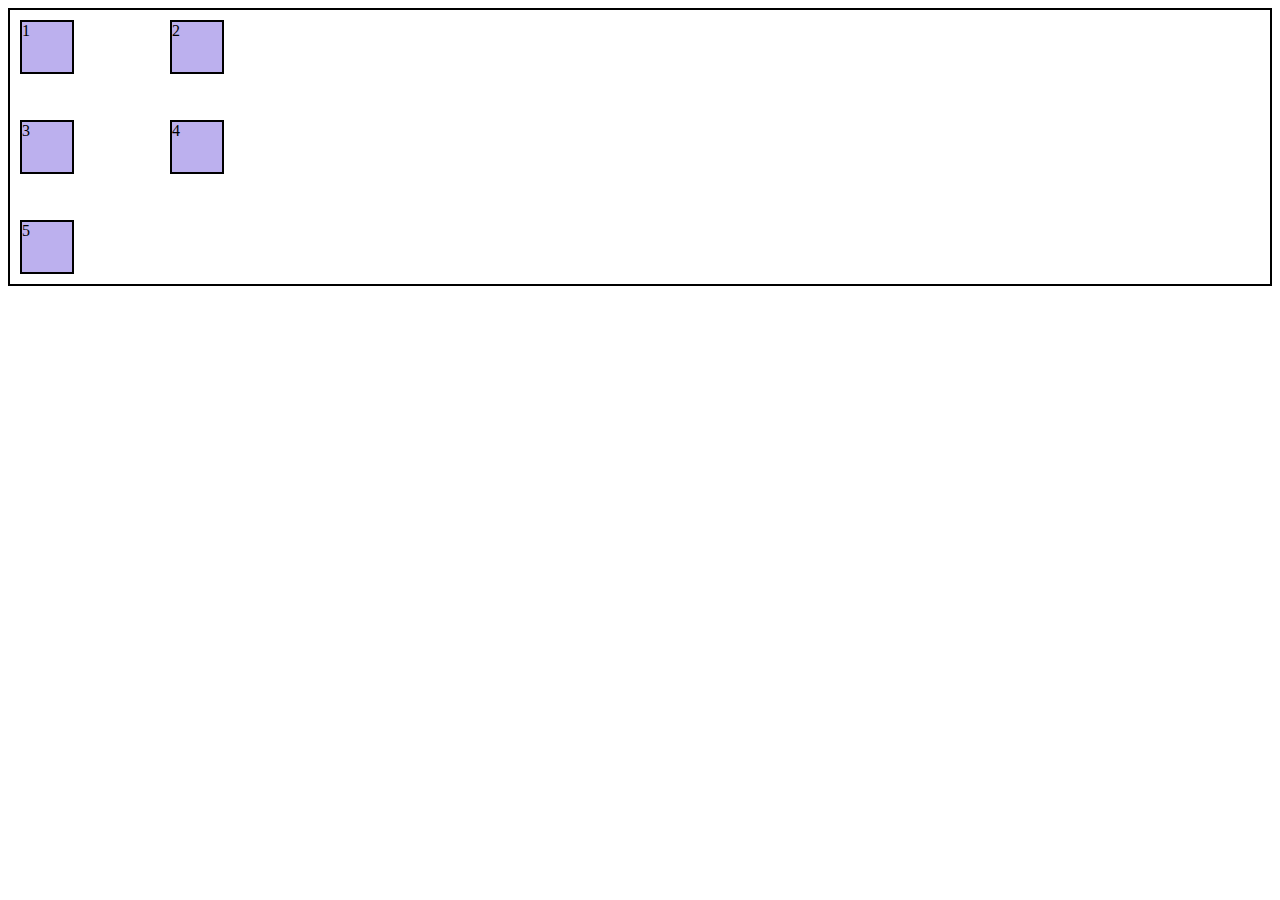
<file: INDEX.HTML>
<!DOCTYPE html>
<html lang="en">

<head>
    <meta charset="UTF-8">
    <meta name="viewport" content="width=device-width, initial-scale=1.0">
    <title>Document</title>
    <style>
        .box {
            border: 2px solid black;
            display: grid;
            grid-template-columns: 150px 150px;
            grid-template-rows: 100px 100px;
        }
        
        .items {
            width: 50px;
            height: 50px;
            border: 2px solid black;
            margin: 10px;
            background-color: rgb(188, 176, 238);
        }
    </style>
</head>

<body>
    <header>

    </header>
    <main>
        <div class="box">
            <div class="items">1</div>
            <div class="items">2</div>
            <div class="items">3</div>
            <div class="items">4</div>
            <div class="items">5</div>

        </div>
    </main>
    <footer>

    </footer>
</body>

</html>
</file>
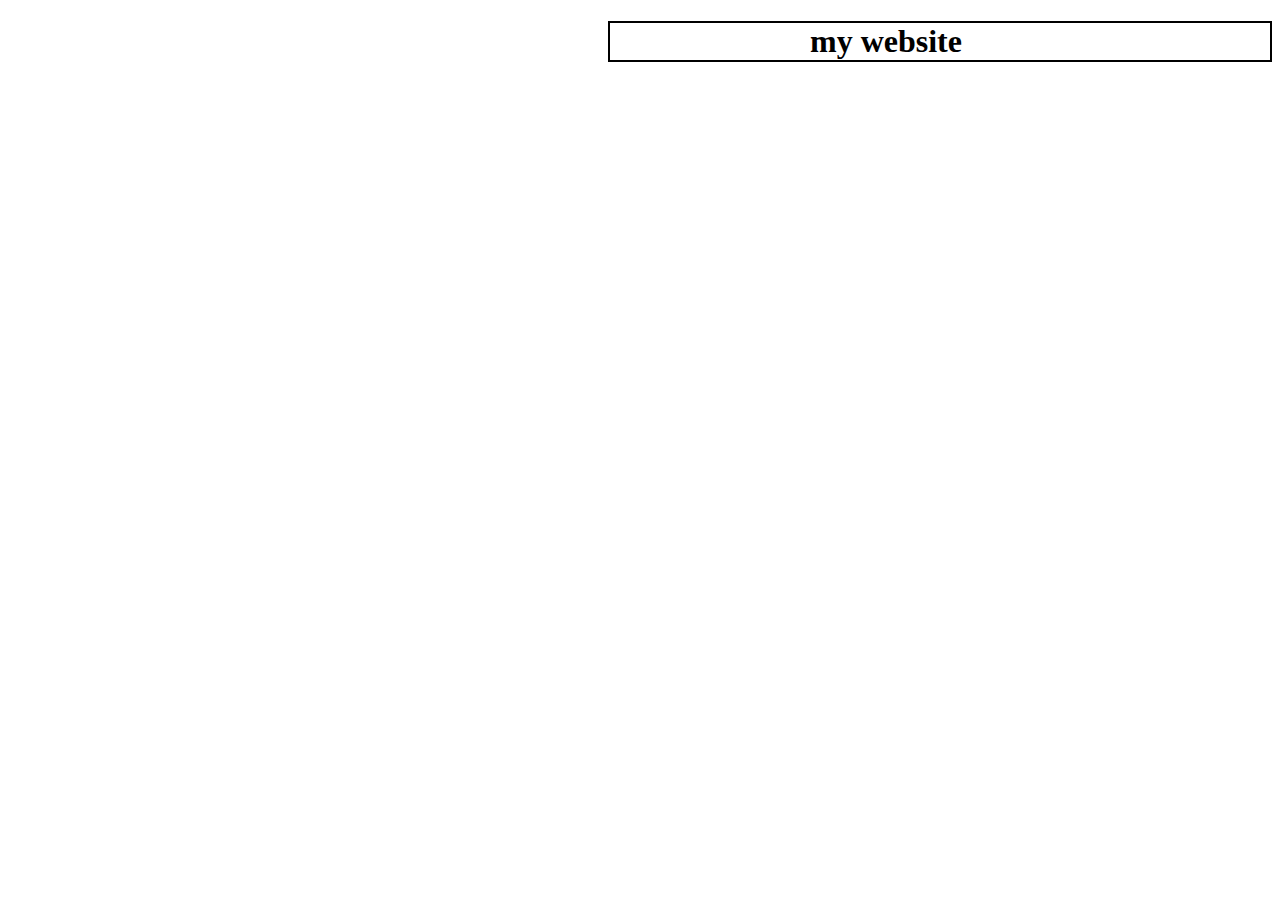
<file: contact.html>
<!DOCTYPE html>
<html lang="en">

<head>
    <meta charset="UTF-8">
    <meta name="viewport" content="width=device-width, initial-scale=1.0">
    <title>Document</title>
    <style>
        h1 {
            margin-left: 600px;
            padding-left: 200px;
            border: 2px solid black;
            box-sizing: border-box;
        }
    </style>
</head>

<body>
    <h1>my website</h1>
</body>

</html>
</file>
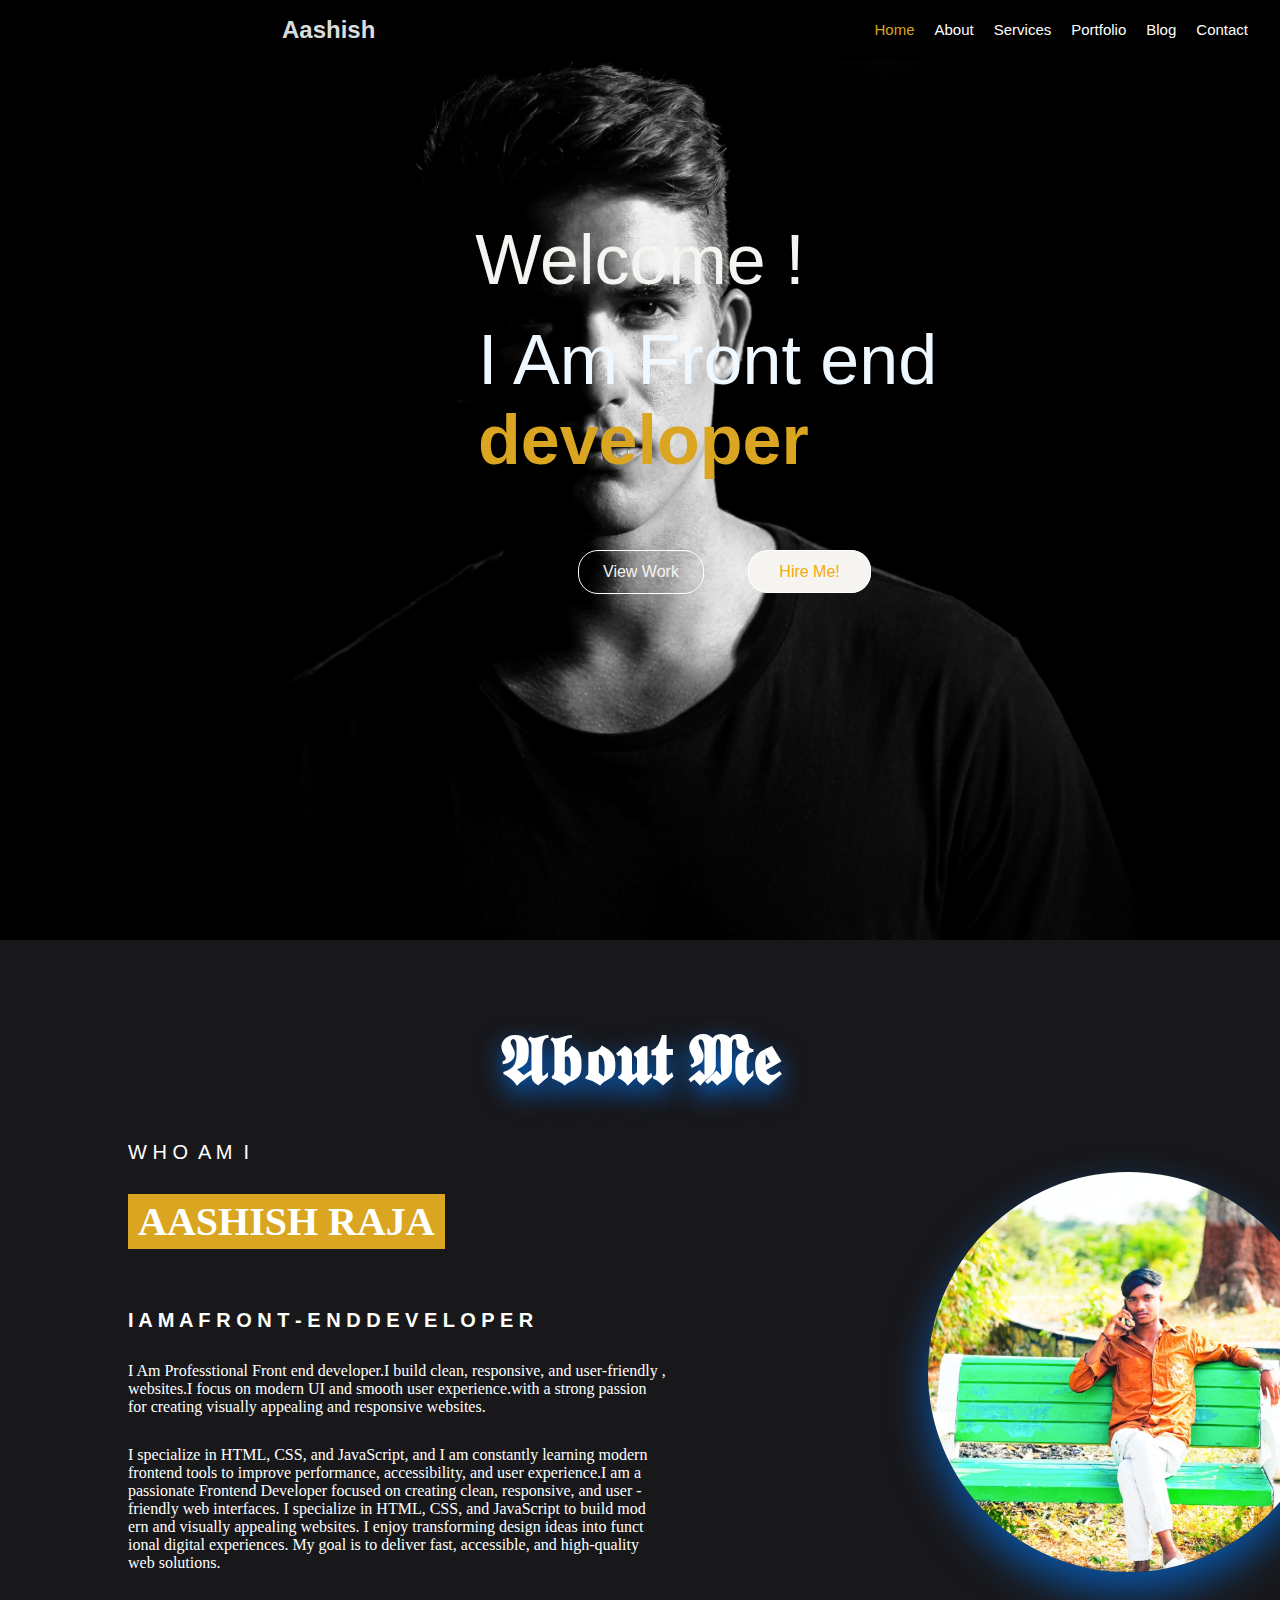
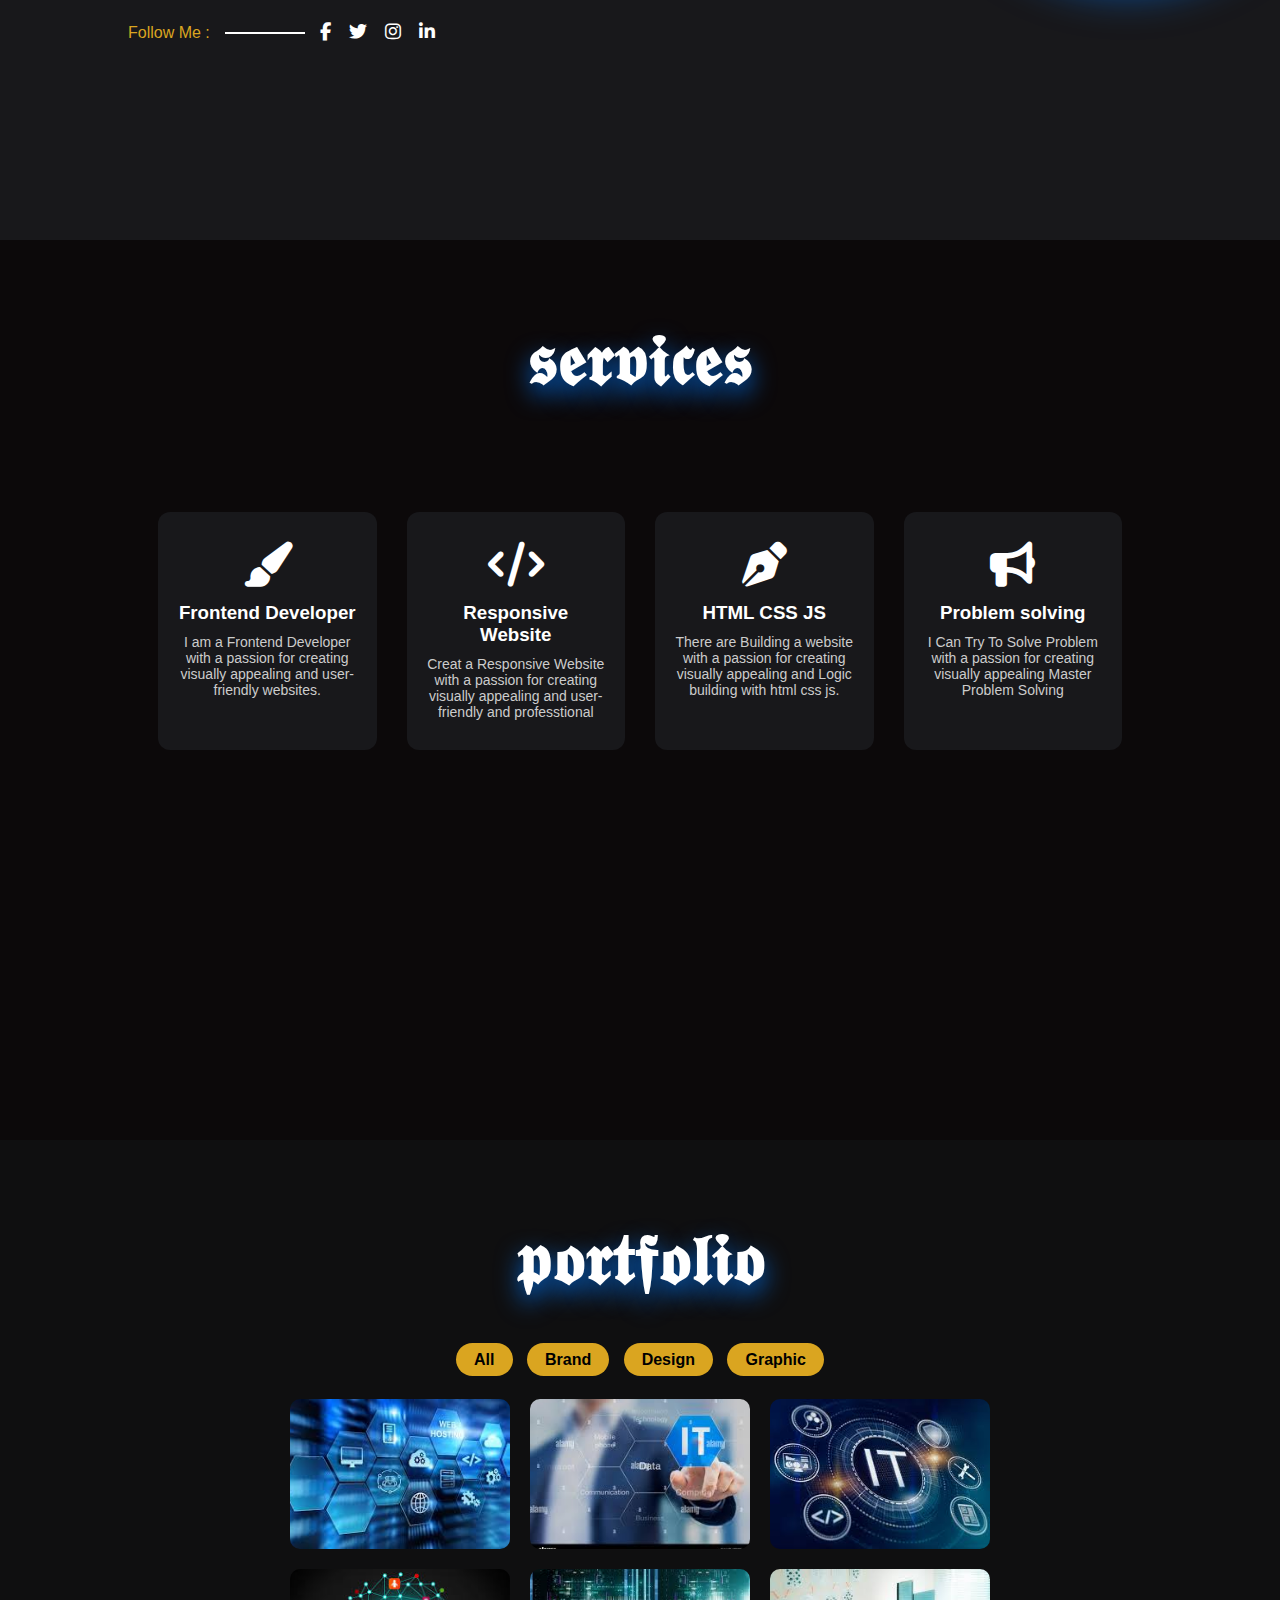
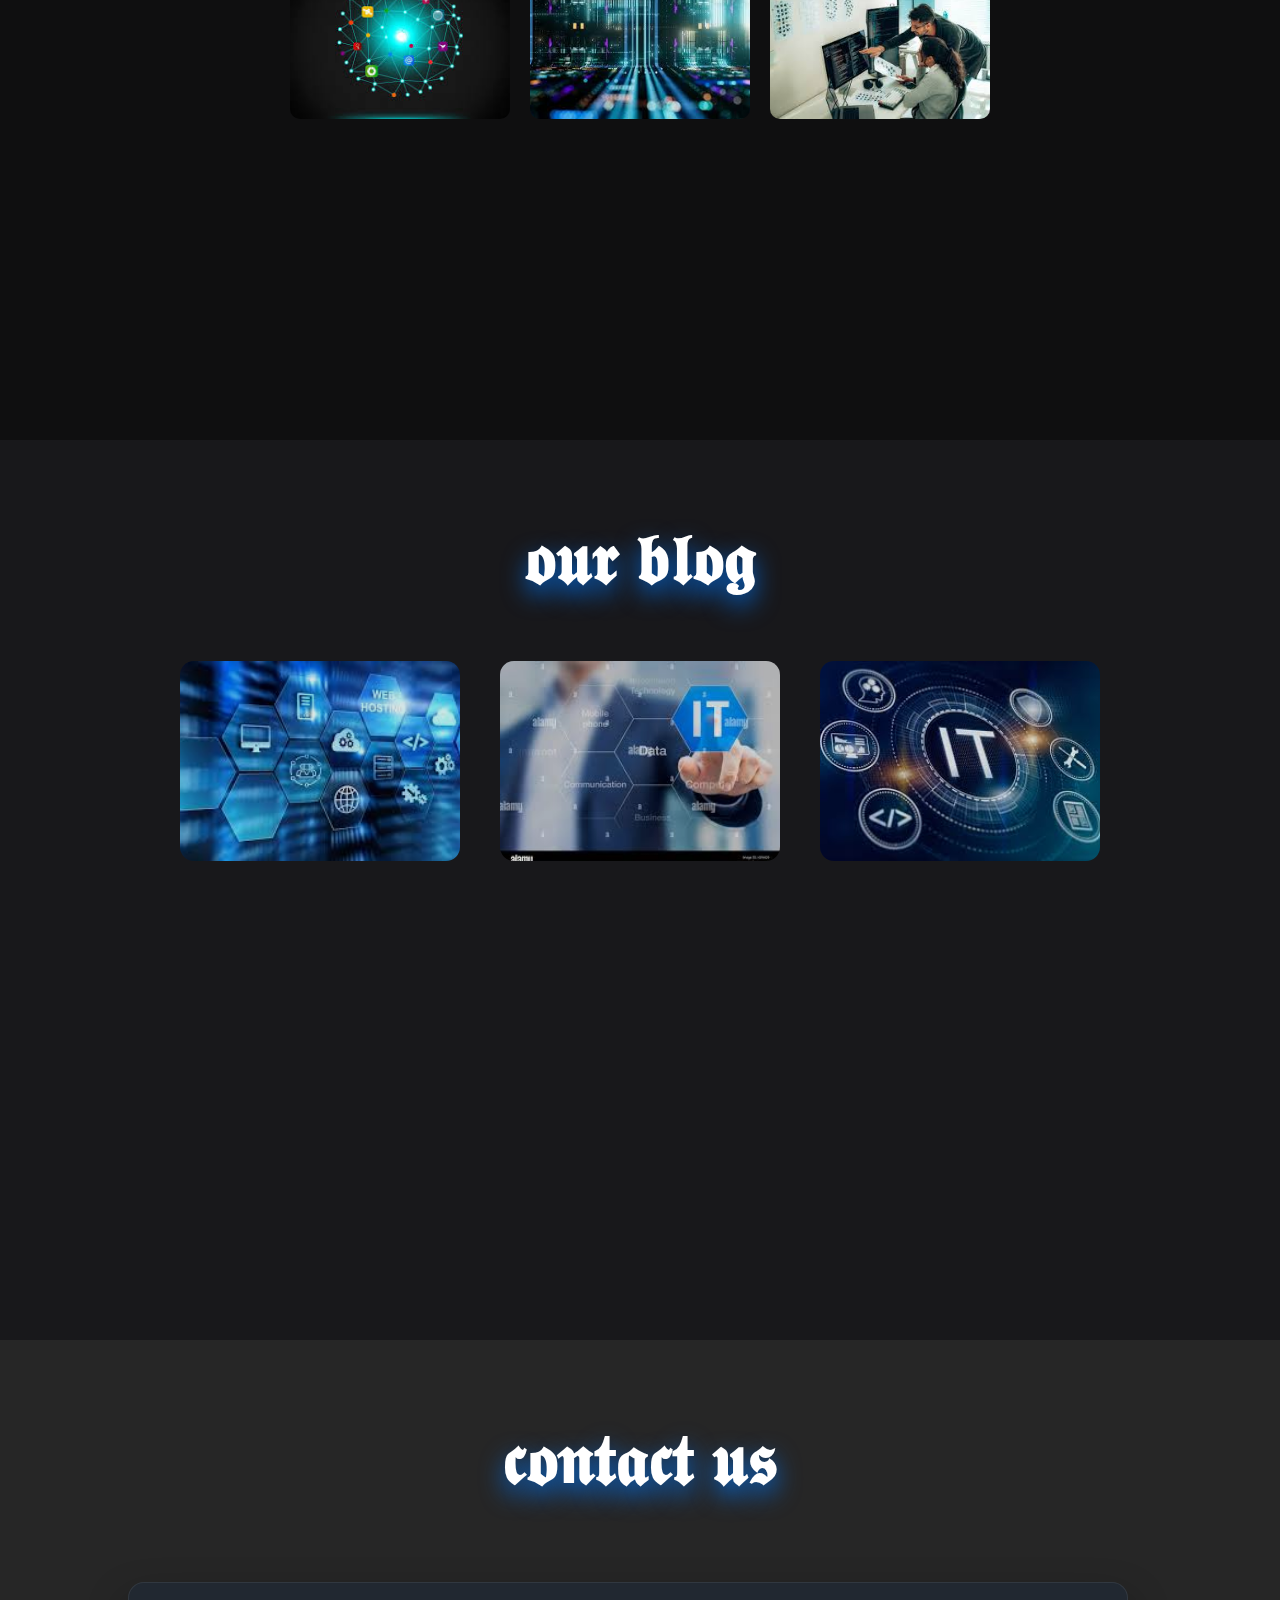
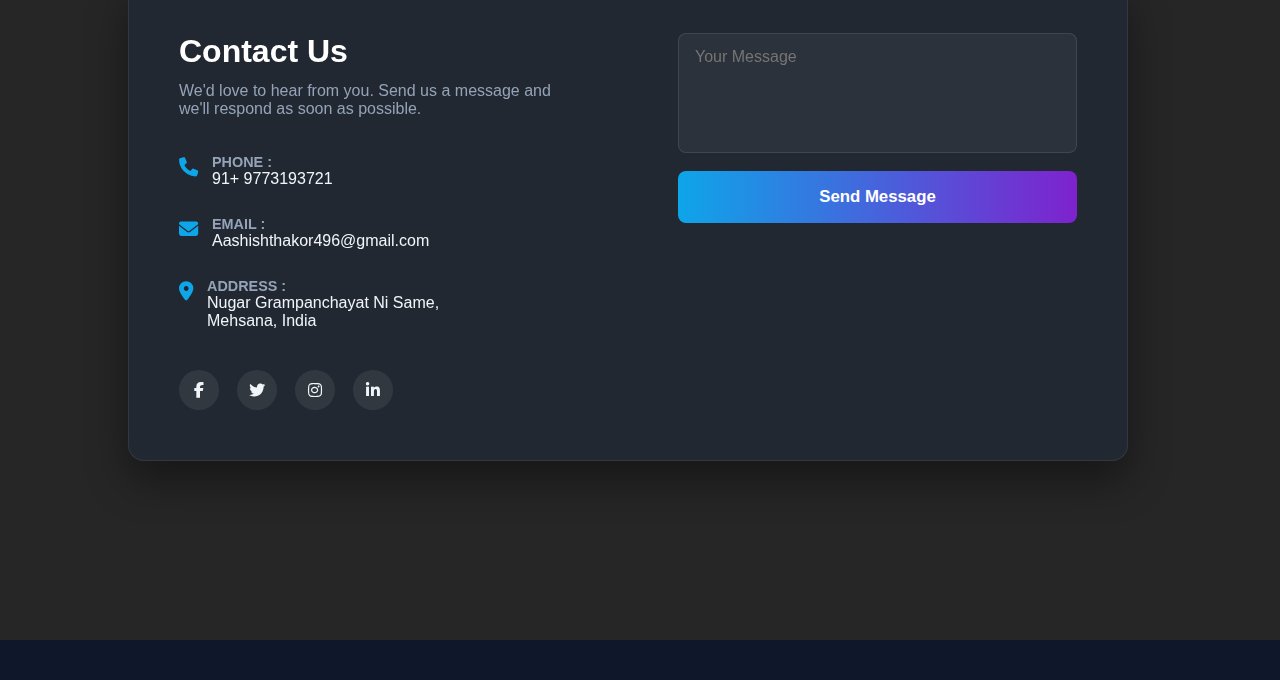
<file: personal portfolio website.html>
<!DOCTYPE html>
<html lang="en">

<head>
    <meta charset="UTF-8">
    <meta name="viewport" content="width=device-width, initial-scale=1.0">
    <title>personal portfolio website</title>
    <link rel="stylesheet" href="personal portfolio website .css">
    <link rel="stylesheet" href="https://cdnjs.cloudflare.com/ajax/libs/font-awesome/6.5.0/css/all.min.css">

</head>

<body>
    <header>
        <section>

            <nav class="navbar">
                <div class="logo">Aashish</div>
                <ul class="nav-link">
                    <li>
                        <a href="#home">Home</a>
                    </li>
                    <li>
                        <a href="#about">About</a>
                    </li>
                    <li>
                        <a href="#services">Services</a>
                    </li>
                    <li>
                        <a href="#portfolio">Portfolio</a>
                    </li>
                    <li>
                        <a href="#blog">Blog</a>
                    </li>
                    <li>
                        <a href="#contact">Contact</a>
                    </li>
                </ul>
            </nav>
        </section>
    </header>
    <main>
        <section id="home" class="section home">

            <h1>Welcome !</h1>
            <p>
                I Am Front end
                <span class="developer">developer</span>
            </p>
            <a href="#portfolio" class="button">View Work</a>
            <a href="#contact" class="hire">Hire Me!</a>

        </section>
        <section id="about" class="section about">
            <h5 class="anime"> 𝕬𝖇𝖔𝖚𝖙 𝕸𝖊</h5>
            <pre>W H O  A M  I</pre>
            <h2>AASHISH RAJA</h2>
            <h6>I A M A F R O N T - E N D D E V E L O P E R</h6>
            <p>I Am Professtional Front end developer.I build clean, responsive, and user-friendly ,<br>websites.I focus on modern UI and smooth user experience.with a strong passion
                <br>for creating visually appealing and responsive websites.
            </p>
            <p class="sec"> I specialize in HTML, CSS, and JavaScript, and I am constantly learning modern <br> frontend tools to improve performance, accessibility, and user experience.I am a <br> passionate Frontend Developer focused on creating clean, responsive,
                and user - <br> friendly web interfaces. I specialize in HTML, CSS, and JavaScript to build mod <br> ern and visually appealing websites. I enjoy transforming design ideas into funct <br> ional digital experiences. My goal is to deliver
                fast, accessible, and high-quality <br> web solutions.</p>
            <img src="Aashis raja 1.jpg" alt="Aashis raja">
            <!-- Font Awesome CDN -->

            <div class="follow-container">
                <span class="follow-text">Follow Me :</span>

                <span class="follow-line"></span>

                <div class="social-icons">
                    <a href="#" aria-label="Facebook">
                        <i class="fa-brands fa-facebook-f"></i>
                    </a>
                    <a href="#" aria-label="Twitter">
                        <i class="fa-brands fa-twitter"></i>
                    </a>
                    <a href="#" aria-label="Instagram">
                        <i class="fa-brands fa-instagram"></i>
                    </a>
                    <a href="#" aria-label="LinkedIn">
                        <i class="fa-brands fa-linkedin-in"></i>
                    </a>
                </div>
            </div>

        </section>
        <section id="services" class="section services">
            <h2 class="float-text">𝖘𝖊𝖗𝖛𝖎𝖈𝖊𝖘</h2>
            <div class="wrapper">
                <div class="ic1">
                    <i class="fa-solid fa-paint-brush"></i>
                    <!-- Web Design -->
                    <h3>Frontend Developer</h3>
                    <p>I am a Frontend Developer with a passion for creating visually appealing and user-friendly websites.</p>
                </div>
                <div class="ic2">
                    <i class="fa-solid fa-code"></i>
                    <!-- Development -->
                    <h3>Responsive Website</h3>
                    <p>Creat a Responsive Website with a passion for creating visually appealing and user-friendly and professtional
                    </p>
                </div>
                <div class="ic1">
                    <i class="fa-solid fa-pen-nib"></i>
                    <!-- Branding -->
                    <h3>HTML CSS JS</h3>
                    <p>There are Building a website with a passion for creating visually appealing and Logic building with html css js.</p>
                </div>
                <div class="ic4">
                    <i class="fa-solid fa-bullhorn"></i>
                    <!-- Marketing -->
                    <h3>Problem solving</h3>
                    <p>I Can Try To Solve Problem with a passion for creating visually appealing Master Problem Solving
                    </p>
                </div>
            </div>

        </section>
        <section id="portfolio" class="section portfolio">
            <h2>𝖕𝖔𝖗𝖙𝖋𝖔𝖑𝖎𝖔</h2>
            <div class="container">

                <!-- RADIO BUTTONS -->
                <input type="radio" name="filter" id="all" checked>
                <input type="radio" name="filter" id="brand">
                <input type="radio" name="filter" id="design">
                <input type="radio" name="filter" id="graphic">

                <!-- BUTTONS -->
                <div class="buttons">
                    <label for="all">All</label>
                    <label for="brand">Brand</label>
                    <label for="design">Design</label>
                    <label for="graphic">Graphic</label>
                </div>

                <!-- IMAGES -->
                <div class="gallery">
                    <img src="it1.jpg" class="brand">
                    <img src="it2.jpg" class="brand">
                    <img src="it3.jpg" class="design">
                    <img src="it4.jpg" class="design">
                    <img src="it5.jpg" class="graphic">
                    <img src="it6.jpg" class="graphic">
                </div>

            </div>

        </section>

        <section id="blog" class="section blog">

            <h2>𝖔𝖚𝖗 𝖇𝖑𝖔𝖌</h2>

            <div class="blog-container">

                <div class="blog-card">
                    <img src="it1.jpg">
                    <div class="blog-text">Web Design</div>
                </div>

                <div class="blog-card">
                    <img src="it2.jpg">
                    <div class="blog-text">Brand Identity</div>
                </div>

                <div class="blog-card">
                    <img src="it3.jpg">
                    <div class="blog-text">Graphic Design</div>
                </div>

            </div>

        </section>

        <section id="contact" class="section contact">
            <h1>𝖈𝖔𝖓𝖙𝖆𝖈𝖙 𝖚𝖘</h1>


            <section class="contact-wrap">
                <div class="glass-card">
                    <!-- Left: Info -->
                    <div class="info-side">
                        <h2>Contact Us</h2>
                        <p>We'd love to hear from you. Send us a message and we'll respond as soon as possible.</p>

                        <div class="info-list">
                            <div class="info-item">
                                <i class="fas fa-phone"></i>
                                <div>
                                    <span class="label">PHONE :</span>
                                    <span class="val">91+ 9773193721</span>
                                </div>
                            </div>

                            <div class="info-item">
                                <i class="fas fa-envelope"></i>
                                <div>
                                    <span class="label">EMAIL :</span>
                                    <span class="val">Aashishthakor496@gmail.com</span>
                                </div>
                            </div>

                            <div class="info-item">
                                <i class="fas fa-map-marker-alt"></i>
                                <div>
                                    <span class="label">ADDRESS :</span>
                                    <span class="val">Nugar Grampanchayat Ni Same,<br>Mehsana, India</span>
                                </div>
                            </div>
                        </div>

                        <!-- Social -->
                        <div class="social">
                            <a href="#"><i class="fab fa-facebook-f"></i></a>
                            <a href="#"><i class="fab fa-twitter"></i></a>
                            <a href="#"><i class="fab fa-instagram"></i></a>
                            <a href="#"><i class="fab fa-linkedin-in"></i></a>
                        </div>
                    </div>

                    <!-- Right: Form -->
                    <div class="form-side">
                        <form class="contact-form" onsubmit="return false">
                            <input type="text" placeholder="Your Name" required />
                            <input type="email" placeholder="Your Email" required />
                            <input type="text" placeholder="Subject" required />
                            <textarea placeholder="Your Message" rows="5" required></textarea>
                            <button type="submit">Send Message</button>
                        </form>
                    </div>
                </div>


            </section>


    </main>
    <footer>

    </footer>
</body>

</html>

</html>

</html>
</file>
<file: personal portfolio website .css>
* {
    margin: 0;
    padding: 0;
    box-sizing: border-box;
}

html {
    scroll-behavior: smooth;
}

body {
    font-family: 'Gill Sans', 'Gill Sans MT', Calibri, 'Trebuchet MS', sans-serif;
    padding-top: 60px;
}

.navbar {
    position: fixed;
    top: 0;
    width: 100%;
    background-color: black;
    padding: 16px 32px;
    display: flex;
    justify-content: space-between;
    align-items: center;
    z-index: 1;
}

.logo {
    font-size: 1.5rem;
    font-weight: bold;
    color: #fafdfee4;
    margin-left: 250px;
    font-family: Impact, Haettenschweiler, 'Arial Narrow Bold', sans-serif;
}

.nav-link {
    list-style: none;
    display: flex;
    gap: 20px;
}

.nav-link a {
    color: white;
    text-decoration: none;
    font-size: 15px;
    font-weight: 500;
    position: relative;
    transition: color .3s;
}

.nav-link a:hover {
    color: goldenrod;
}


/* ---- underline animation ---- */

.nav-link a::after {
    content: '';
    position: absolute;
    left: 0;
    bottom: -4px;
    height: 2px;
    width: 0;
    background: linear-gradient(90deg, #0ea5e9, #7e22ce);
    transition: width .35s ease;
}

.nav-link a:hover::after {
    width: 100%
}

.section {
    min-height: 100vh;
    width: 100vw;
    padding: 80px 10%;
}

#home {
    background-image: url("photo-1450133064473-71024230f91b.jpg");
    background-repeat: no-repeat;
    background-size: cover;
    background-position: center 40px;
    background-attachment: fixed;
}

#home h1 {
    font-size: 70px;
    text-align: center;
    margin-top: 100px;
    font-weight: 70;
    color: rgb(246, 244, 240);
}

#home p {
    font-size: 70px;
    padding-left: 350px;
    margin-top: 20px;
    color: aliceblue;
}

.button {
    background: none;
    border: 1px solid white;
    color: rgb(246, 244, 240);
    font-size: 16px;
    cursor: pointer;
    border-radius: 20px;
    padding: 12px 24px;
    margin-left: 450px;
    display: inline-block;
    margin-top: 70px;
    text-decoration: none;
}

.hire {
    background-color: rgb(246, 244, 240);
    border: 1px solid white;
    color: rgb(244, 170, 12);
    font-size: 16px;
    cursor: pointer;
    border-radius: 20px;
    padding: 12px 30px;
    margin-left: 40px;
    margin-top: 70px;
    text-decoration: none;
}

.button:hover {
    background: goldenrod;
    color: black;
    box-shadow: 0 8px 20px rgba(218, 165, 32, 0.5);
    transform: translateY(-3px);
}

a[href="#home"] {
    color: goldenrod;
}

.developer {
    display: inline-block;
    color: goldenrod;
    font-weight: bold;
    white-space: nowrap;
    animation: moveLR 1.5s linear infinite;
}


/* Left to Right – Fast */

@keyframes moveLR {
    0% {
        transform: translateX(-8%);
    }
    100% {
        transform: translateX(20%);
    }
}

#about {
    background-color: #18181B;
}

#about .anime {
    font-family: 'Times New Roman', Times, serif;
    color: white;
    font-size: 70px;
    text-align: center;
    color: white;
    animation: floatText 3s ease-in-out infinite;
    text-shadow: 0 10px 25px rgba(0, 123, 255, 0.8);
}

@keyframes floatText {
    0% {
        transform: translateY(0);
    }
    50% {
        transform: translateY(-15px);
    }
    100% {
        transform: translateY(0);
    }
}

#about pre {
    font-size: 20px;
    font-family: 'Gill Sans', 'Gill Sans MT', Calibri, 'Trebuchet MS', sans-serif;
    color: white;
    text-align: left;
    margin-top: 40px;
}

#about h2 {
    font-family: 'Times New Roman', Times, serif;
    display: inline-block;
    color: white;
    background-color: goldenrod;
    font-size: 40px;
    text-align: left;
    margin-top: 30px;
    padding: 4px 10px;
}

#about h6 {
    color: white;
    margin-top: 60px;
    font-family: 'Gill Sans', 'Gill Sans MT', Calibri, 'Trebuchet MS', sans-serif;
    font-size: 20px;
}

#about p {
    color: white;
    margin-top: 30px;
    font-family: 'Times New Roman', Times, serif;
}

.sec {
    color: white;
}

#about img {
    width: 400px;
    height: 400px;
    border-radius: 50%;
    object-fit: cover;
    display: block;
    margin-left: 800px;
    margin-top: -400px;
    box-shadow: 0 20px 40px rgba(0, 123, 255, 0.6);
    animation: floatImage 3s ease-in-out infinite;
    transition: transform 0.3s ease;
}

@keyframes floatImage {
    0% {
        transform: translateY(0);
        box-shadow: 0 20px 40px rgba(0, 123, 255, 0.6);
    }
    50% {
        transform: translateY(-30px);
        box-shadow: 0 35px 60px rgba(0, 123, 255, 0.9);
    }
    100% {
        transform: translateY(0);
        box-shadow: 0 20px 40px rgba(0, 123, 255, 0.6);
    }
}

#about img:hover {
    transform: scale(1.05);
}

#about .me {
    color: goldenrod;
    font-size: 16px;
    margin-top: 40px;
    font-family: 'Segoe UI', Tahoma, Geneva, Verdana, sans-serif;
}

.follow-container {
    display: flex;
    align-items: center;
    gap: 15px;
    margin-top: 50px
}


/* Follow Me text */

.follow-text {
    color: goldenrod;
    font-size: 16px;
    font-weight: 500;
}

.follow-line {
    width: 80px;
    height: 2px;
    background-color: white;
}


/* Icons container */

.social-icons {
    display: flex;
    gap: 18px;
}


/* Icon links */

.social-icons a {
    color: white;
    font-size: 18px;
    text-decoration: none;
    transition: color 0.3s ease, transform 0.3s ease;
}


/* Hover effect */

.social-icons a:hover {
    color: goldenrod;
    transform: translateY(-3px);
}

#services {
    background-color: #0C090A;
    color: white;
}

.float-text {
    color: white;
    animation: floatText 3s ease-in-out infinite;
    text-shadow: 0 10px 25px rgba(0, 123, 255, 0.8);
    text-align: center;
    font-size: 70px;
}

@keyframes floatText {
    0% {
        transform: translateY(0);
    }
    50% {
        transform: translateY(-15px);
    }
    100% {
        transform: translateY(0);
    }
}

.wrapper {
    display: flex;
    gap: 25px;
    justify-content: center;
    margin-top: 90px;
    padding: 30px;
}


/* wrapper – 4 box ek line me */

.wrapper {
    display: flex;
    gap: 30px;
    justify-content: center;
    margin-top: 80px;
}


/* common box style */

.wrapper div {
    width: 250px;
    padding: 30px 20px;
    text-align: center;
    background: #18181B;
    border-radius: 12px;
    transition: transform 0.3s ease, box-shadow 0.3s ease;
}


/* icon style – NO background */

.wrapper i {
    font-size: 45px;
    color: white;
    margin-bottom: 15px;
    transition: color 0.3s ease, transform 0.3s ease;
}


/* heading */

.wrapper h3 {
    color: white;
    margin-bottom: 10px;
}


/* paragraph */

.wrapper p {
    color: #ccc;
    font-size: 14px;
}


/* hover effect on box */

.wrapper div:hover {
    transform: translateY(-10px);
    box-shadow: 0 15px 30px rgba(218, 165, 32, 0.4);
}


/* hover effect on icon */

.wrapper div:hover i {
    color: goldenrod;
    transform: scale(1.2);
}

#portfolio {
    background-color: #0f0f10;
    background-attachment: fixed;
    color: #ccc;
}

#portfolio h2 {
    font-family: 'Times New Roman', Times, serif;
    color: white;
    font-size: 70px;
    text-align: center;
    color: white;
    animation: floatText 3s ease-in-out infinite;
    text-shadow: 0 10px 25px rgba(0, 123, 255, 0.8);
}

.container {
    width: 90%;
    margin: 50px auto;
    text-align: center;
}


/* RADIO HIDE */

input {
    display: none;
}


/* BUTTONS */

.buttons label {
    background: goldenrod;
    padding: 8px 18px;
    margin: 5px;
    border-radius: 20px;
    cursor: pointer;
    color: #000;
    font-weight: bold;
    transition: 0.3s;
}

.buttons label:hover {
    background: #fff;
    transform: scale(1.1);
}


/* GALLERY */

.gallery {
    margin-top: 30px;
    display: flex;
    flex-wrap: wrap;
    justify-content: center;
    gap: 20px;
}


/* IMAGES */

.gallery img {
    width: 220px;
    height: 150px;
    object-fit: cover;
    border-radius: 10px;
    transition: 0.5s;
    transform: scale(0);
    opacity: 0;
    cursor: pointer;
}


/* ALL */

#all:checked~.gallery img {
    transform: scale(1);
    opacity: 1;
}


/* BRAND */

#brand:checked~.gallery img {
    transform: scale(0);
    opacity: 0;
}

#brand:checked~.gallery .brand {
    transform: scale(1);
    opacity: 1;
}


/* DESIGN */

#design:checked~.gallery img {
    transform: scale(0);
    opacity: 0;
}

#design:checked~.gallery .design {
    transform: scale(1);
    opacity: 1;
}


/* GRAPHIC */

#graphic:checked~.gallery img {
    transform: scale(0);
    opacity: 0;
}

#graphic:checked~.gallery .graphic {
    transform: scale(1);
    opacity: 1;
}


/* IMAGE CLICK ANIMATION */

.gallery img:active {
    transform: scale(0.8) rotate(5deg);
}

#blog {
    background-color: #18181B;
    background-attachment: fixed;
    color: #ccc;
    padding: 80px 0;
}


/* HEADING */

#blog h2 {
    font-family: 'Times New Roman', Times, serif;
    font-size: 70px;
    text-align: center;
    color: white;
    animation: floatText 3s ease-in-out infinite;
    text-shadow: 0 10px 25px rgba(0, 123, 255, 0.8);
    margin-bottom: 60px;
    /* heading se images niche */
}

#blog {
    background-color: #18181B;
    padding: 80px 0;
}


/* HEADING */

#blog h2 {
    font-family: 'Times New Roman', Times, serif;
    font-size: 70px;
    text-align: center;
    color: white;
    margin-bottom: 60px;
    animation: floatText 3s ease-in-out infinite;
    text-shadow: 0 10px 25px rgba(0, 123, 255, 0.8);
}


/* IMAGE ROW */

.blog-container {
    display: flex;
    justify-content: center;
    gap: 40px;
}


/* CARD */

.blog-card {
    position: relative;
    width: 280px;
    height: 200px;
    border-radius: 14px;
    overflow: hidden;
    cursor: pointer;
    animation: floatImage 4s ease-in-out infinite;
}


/* IMAGE */

.blog-card img {
    width: 100%;
    height: 100%;
    object-fit: cover;
    filter: brightness(0.9);
    transition: 0.5s;
}


/* TEXT OVER IMAGE */

.blog-text {
    position: absolute;
    inset: 0;
    background: rgba(0, 123, 255, 0.25);
    backdrop-filter: blur(6px);
    color: white;
    font-size: 22px;
    font-weight: bold;
    display: flex;
    align-items: center;
    justify-content: center;
    opacity: 0;
    transition: 0.5s;
}


/* HOVER */

.blog-card:hover .blog-text {
    opacity: 1;
}

.blog-card:hover img {
    transform: scale(1.1);
}


/* CLICK EFFECT */

.blog-card:active {
    transform: scale(0.95);
}


/* 🔥 UP–DOWN IMAGE ANIMATION */

@keyframes floatImage {
    0% {
        transform: translateY(0);
        box-shadow: 0 10px 25px rgba(0, 123, 255, 0.3);
    }
    50% {
        transform: translateY(-15px);
        box-shadow: 0 25px 40px rgba(0, 123, 255, 0.6);
    }
    100% {
        transform: translateY(0);
        box-shadow: 0 10px 25px rgba(0, 123, 255, 0.3);
    }
}


/* OPTIONAL: heading float */

@keyframes floatText {
    0% {
        transform: translateY(0);
    }
    50% {
        transform: translateY(-8px);
    }
    100% {
        transform: translateY(0);
    }
}

#contact {
    background-color: #262626;
    color: white;
    padding: 80px 10%;
}

#contact h1 {
    font-size: 70px;
    text-align: center;
    margin-bottom: 80px;
    animation: floatText 3s ease-in-out infinite;
    text-shadow: 0 10px 25px rgba(0, 123, 255, 0.8);
}

:root {
    --bg: #0f172a;
    --card: rgba(30, 41, 59, 0.55);
    --accent: #0ea5e9;
    --text: #f1f5f9;
    --dim: #94a3b8;
}

* {
    box-sizing: border-box;
    margin: 0;
    padding: 0;
    font-family: "Inter", sans-serif;
}

body {
    background: var(--bg);
    color: var(--text);
    display: flex;
    align-items: center;
    justify-content: center;
    min-height: 100vh;
    width: 100%;
    padding: 40px 20px;
}

.contact-wrap {
    width: 100%;
    max-width: 1000px;
}

.glass-card {
    display: flex;
    background: var(--card);
    backdrop-filter: blur(10px);
    border: 1px solid rgba(255, 255, 255, 0.08);
    border-radius: 16px;
    overflow: hidden;
    box-shadow: 0 20px 40px rgba(0, 0, 0, 0.4);
}

.info-side,
.form-side {
    flex: 1;
    padding: 50px;
}

.info-side h2 {
    font-size: 2rem;
    margin-bottom: 12px;
}

.info-side p {
    color: var(--dim);
    margin-bottom: 36px;
}

.info-item {
    display: flex;
    align-items: flex-start;
    gap: 14px;
    margin-bottom: 28px;
}

.info-item i {
    color: var(--accent);
    font-size: 1.2rem;
    margin-top: 4px;
}

.label {
    display: block;
    font-weight: 600;
    font-size: 0.9rem;
    color: var(--dim);
}

.val {
    font-size: 1rem;
    color: var(--text);
}

.social {
    margin-top: 40px;
    display: flex;
    gap: 18px;
}

.social a {
    width: 40px;
    height: 40px;
    border-radius: 50%;
    background: rgba(255, 255, 255, 0.08);
    color: var(--text);
    display: grid;
    place-items: center;
    transition: 0.3s;
    text-decoration: none;
}

.social a:hover {
    background: var(--accent);
    color: #fff;
}

.contact-form {
    display: flex;
    flex-direction: column;
    gap: 18px;
}

.contact-form input,
.contact-form textarea {
    background: rgba(255, 255, 255, 0.05);
    border: 1px solid rgba(255, 255, 255, 0.1);
    border-radius: 8px;
    padding: 14px 16px;
    color: var(--text);
    font-size: 1rem;
    resize: none;
}

.contact-form input:focus,
.contact-form textarea:focus {
    outline: none;
    border-color: var(--accent);
}

.contact-form button {
    background: linear-gradient(90deg, var(--accent), #7e22ce);
    border: none;
    border-radius: 8px;
    padding: 16px;
    font-size: 1.05rem;
    font-weight: 600;
    color: #fff;
    cursor: pointer;
    transition: 0.3s;
}

.contact-form button:hover {
    opacity: 0.9;
}


/* ---- responsive ---- */

@media (max-width: 768px) {
    .glass-card {
        flex-direction: column;
    }
    .info-side,
    .form-side {
        padding: 36px 24px;
    }
}
</file>
